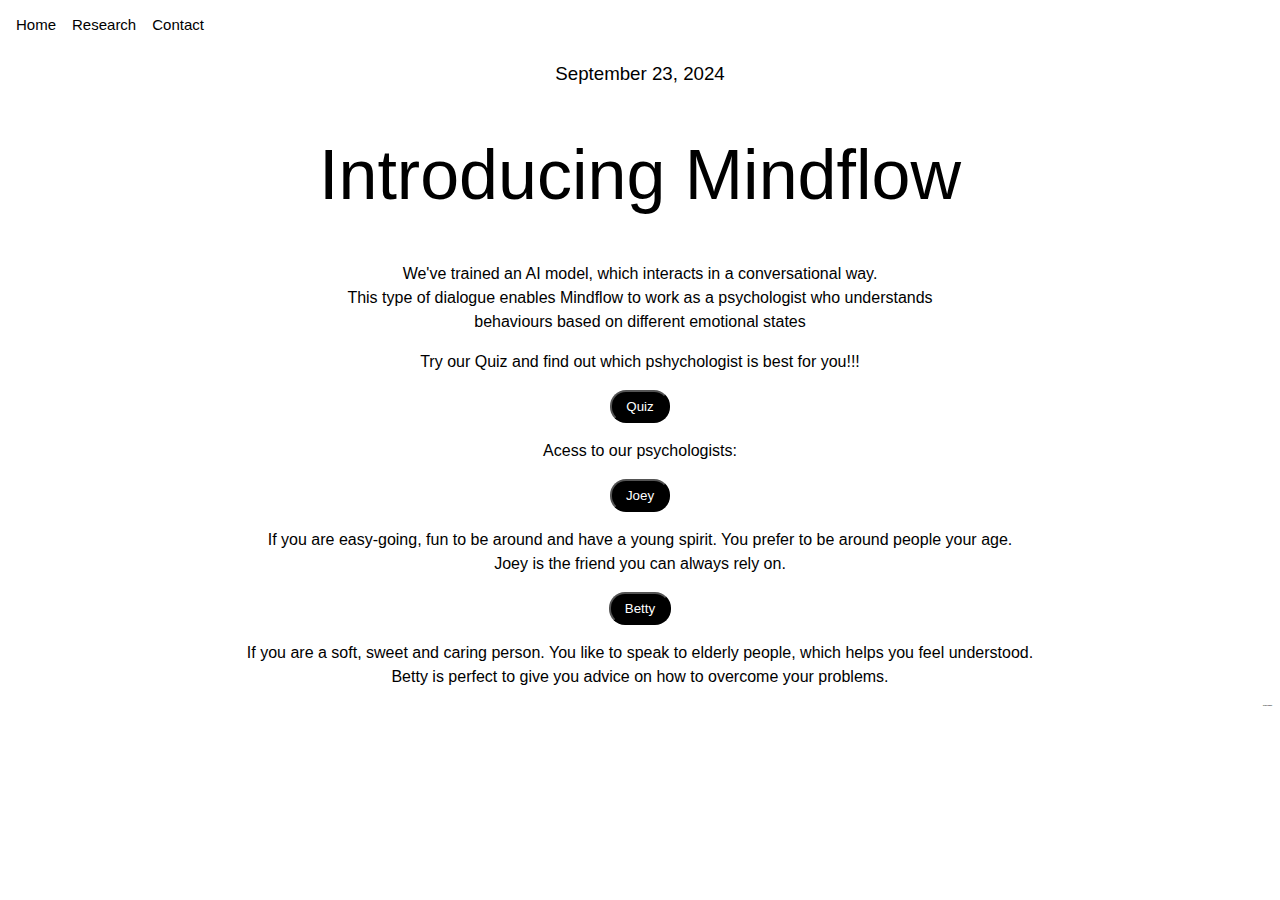
<file: index.html>
<html lang="en">
  <head>
    <meta charset="utf-8">
    <meta name="viewport" content="width=device-width, initial-scale=1">
    <link rel="stylesheet" href="style.css"/>
    <title>Introducing AI Psychologist: Mindflow </title>
    <style>
    h3 {text-align: center;}
    h1 {text-align: center;}
    p {text-align: center;}
    </style>
  </head>
  <body>
    <main>
      <div>
        <div class="navbar">
          <a class="active" href="index.html"><i class="fa fa-fw fa-home"></i> Home</a>
          <a href="research.html"><i class="fa fa-fw fa-research"></i> Research</a>
          <a href="contact.html"><i class="fa fa-fw fa-envelope"></i> Contact</a>
        </div>
      <h3>September 23, 2024</h3> 
      <h1>Introducing Mindflow</h1>
      </div>
      <p> We've trained an AI model, which interacts in a conversational way.
        <br>This type of dialogue enables Mindflow to work as a psychologist who understands 
        <br> behaviours based on different emotional states </p>
        <p>Try our Quiz and find out which pshychologist is best for you!!!</p>
        <a href="https://opinionstage.com/page/bb87efdd-8d2d-41d1-8b4b-d12ea09cecf8" target="_self">
          <button class="button" style="vertical-align:middle"><span>Quiz</span></button>
        </a>
        <p> Acess to our psychologists:</p>
        <div class="button-container">
        <a href="https://share.character.ai/Wv9R/tvz9lit9" target="_self" class="two-buttons">
          <button><span>Joey</span></button> 
        </a>
        <p>If you are easy-going, fun to be around and have a young spirit. You prefer to be around people your age. <br>Joey is the friend you can always rely on.</p>
      </div>
      <div class="button-container">
        <a href="https://share.character.ai/Wv9R/1wal3keu" target="_self" class="two-buttons">
          <button><span>Betty</span></button> 
        </a>
        <p>If you are a soft, sweet and caring person. You like to speak to elderly people, which helps you feel understood.<br> Betty is perfect to give you advice on how to overcome your problems.</p>
      </div>
        <h2 style="font-size: 1px;">Defende a Muralha</h2>
    </main>
  </body>
</html>
</file>
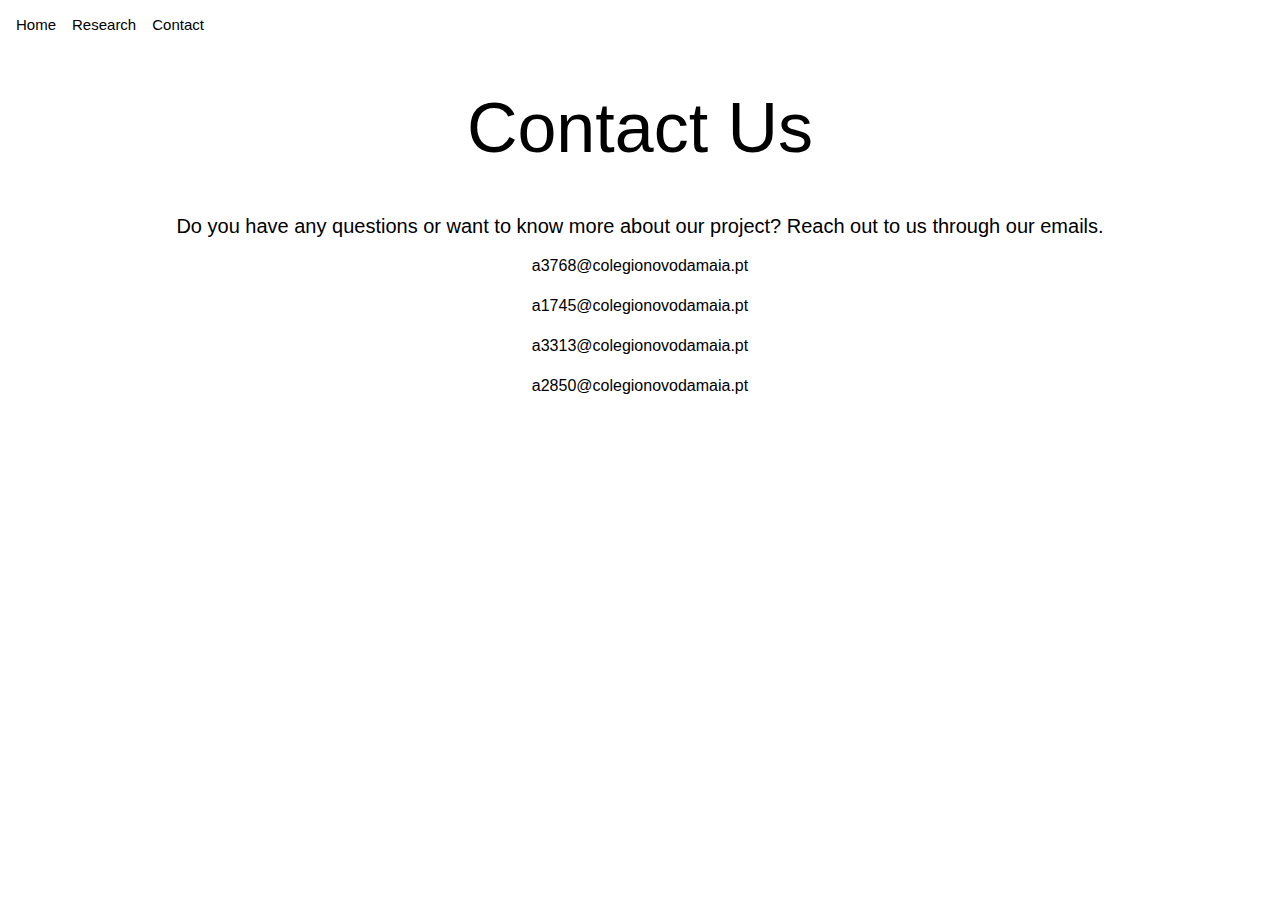
<file: contact.html>
<html lang="en">
  <head>
    <meta charset="utf-8">
    <meta name="viewport" content="width=device-width, initial-scale=1">
    <link rel="stylesheet" href="contact.css"/>
    <title>Contact | Mindflow </title>
  </head>
  <body>
    <main class="container">
        <div class="navbar">
            <a href="index.html"><i class="fa fa-fw fa-home"></i> Home</a>
            <a href="research.html"><i class="fa fa-fw fa-research"></i> Research</a>
            <a class="active" href="contact.html"><i class="fa fa-fw fa-envelope"></i> Contact</a>
          </div>
        <h1>Contact Us</h1>
        <h2>Do you have any questions or want to know more about our project? Reach out to us through our emails.</h2>
          <p>a3768@colegionovodamaia.pt</p>
          <p>a1745@colegionovodamaia.pt</p>
          <p>a3313@colegionovodamaia.pt</p>
          <p>a2850@colegionovodamaia.pt</p>
        
    </main>
  </body>
</file>
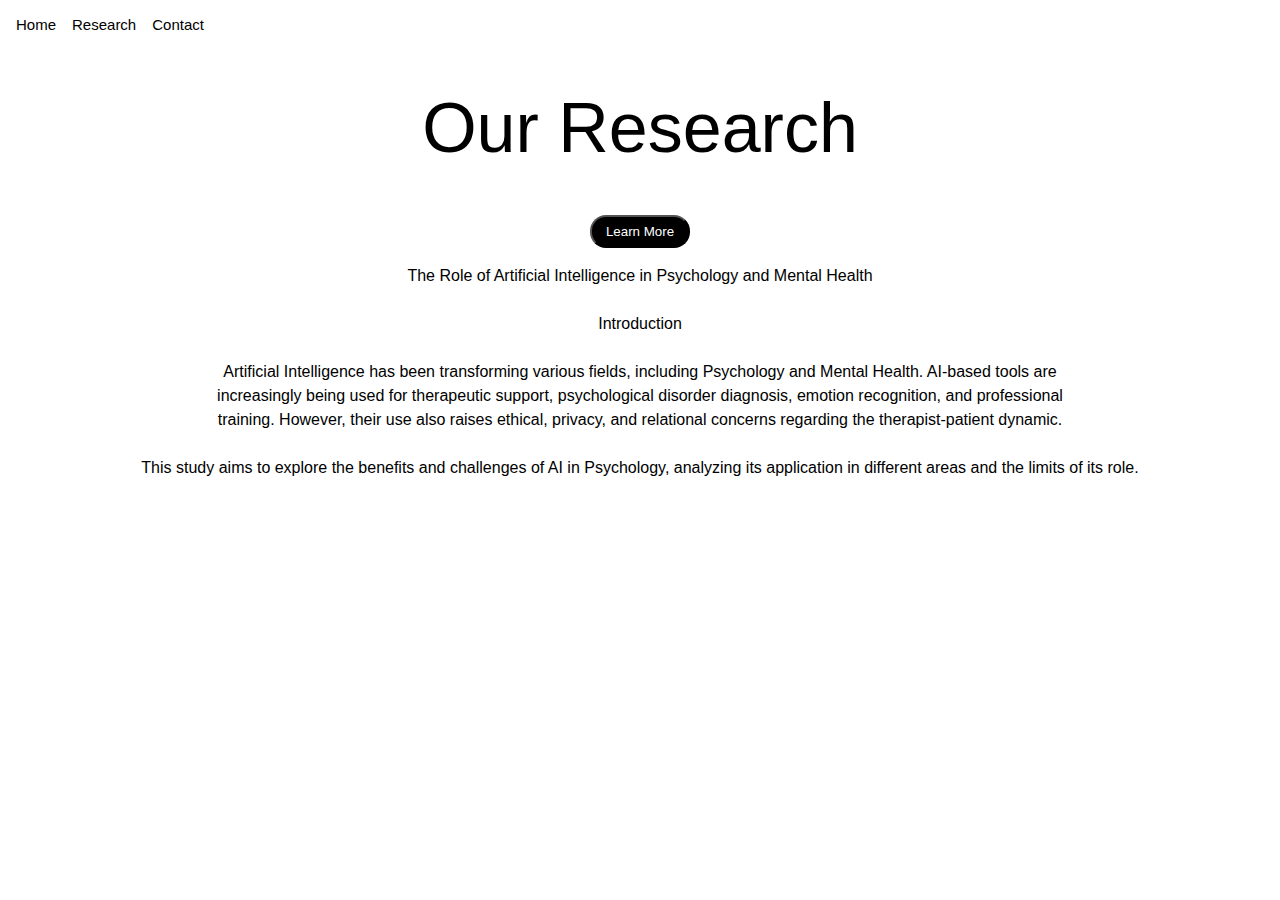
<file: research.html>
<html lang="en">
  <head>
    <meta charset="utf-8">
    <meta name="viewport" content="width=device-width, initial-scale=1">
    <link rel="stylesheet" href="research.css"/>
    <title>Research | Mindflow </title>
  </head>
  <body>
    <main class="container">
        <div class="navbar">
            <a href="index.html"><i class="fa fa-fw fa-home"></i> Home</a>
            <a class="active" href="research.html"><i class="fa fa-fw fa-research"></i> Research</a>
            <a href="contact.html"><i class="fa fa-fw fa-envelope"></i> Contact</a>
          </div>
        <h1>Our Research</h1>
        <div>
            <a href="researchpage.html">
              <button class="button" style="vertical-align:middle"><span>Learn More</span></button>
            </a>
            </div>
        <p> The Role of Artificial Intelligence in Psychology and Mental Health <br>
          <br>
          Introduction <br>
           <br>
          Artificial Intelligence has been transforming various fields, including Psychology and Mental Health.
          AI-based tools are <br>increasingly being used for therapeutic support, psychological disorder diagnosis, emotion recognition, and professional <br>training.
          However, their use also raises ethical, privacy, and relational concerns regarding the therapist-patient dynamic.<br>
           <br>
          This study aims to explore the benefits and challenges of AI in Psychology, analyzing its application in different areas and the limits of its role.</p>
        
    </main>
  </body>
</file>
<file: style.css>
h2  { 
  font-family: Arial, Helvetica, sans-serif;
  text-align:right

} 
h3 {
  font-weight: 5;
  line-height: 1.5;
  font-family: Arial, Helvetica, sans-serif;
}


h1 {
  font-weight: 150;
  font-size: 70px;
  font-family: Arial, Helvetica, sans-serif;
}

p {
  line-height: 1.5;
  font-family: Arial, Helvetica, sans-serif;
}

button  { 
  display: inline-block;
  cursor: pointer;
  margin: auto;
  display: block;
  border-radius: 16px;
  padding: 7px 14px;
  color: rgb(255, 255, 255);
  background-color: rgb(0, 0, 0);
  text-align: center
}
button span {
  cursor: pointer;
  display: inline-block;
  position: relative;
  transition: 0.3s;
}

button span:after {
  content: '\00bb';
  position: absolute;
  opacity: 0;
  top: 0;
  right: -20px;
  transition: 0.5s;
}

button:hover span {
  padding-right: 20px;
}

button:hover span:after {
  opacity: 1;
  right: 0;
}

.two-buttons {
  gap: 1%;
  display: flex;
}
.navbar {
  width: 30%;
  background-color: rgb(255, 255, 255);
  overflow: auto;
  text-align: center;

}


.navbar a {
  float: left;
  padding: 8px;
  color: rgb(0, 0, 0);
  font-family: Arial, Helvetica, sans-serif;
  font-size: 15px;

}

.navbar a:hover {
  background-color: #ffffff;
  
}

.active {
  background-color: rgb(255, 255, 255);
  border-radius: 10px;

}
a {
  text-decoration: none;

}
</file>
<file: contact.css>
h1 {
    text-align: center;
    font-weight: 150;
    font-size: 70px;
    font-family: Arial, Helvetica, sans-serif;
  }
  h2 {
    text-align: center;
    font-weight: 100;
    font-size: 20px;
    font-family: Arial, Helvetica, sans-serif;
  }

  p {
    line-height: 1.5;
    text-align: center;
    font-family: Arial, Helvetica, sans-serif;
  }

  .navbar {
    width: 30%;
    background-color: rgb(255, 255, 255);
    overflow: auto;
    text-align: center;
  
  }
  .navbar a {
    float: left;
    padding: 8px;
    color: rgb(0, 0, 0);
    font-family: Arial, Helvetica, sans-serif;
    font-size: 15px;
  
  }
  
  .navbar a:hover {
    background-color: #ffffff;
    
  }
  
  .active {
    background-color: rgb(255, 255, 255);
    border-radius: 10px;
  
  }
  a {
    text-decoration: none;
  
  }
</file>
<file: research.css>
h1 {
    text-align: center;
    font-weight: 150;
    font-size: 70px;
    font-family: Arial, Helvetica, sans-serif;
  }

  p {
    line-height: 1.5;
    text-align: center;
    font-family: Arial, Helvetica, sans-serif;
  }

  .navbar {
    width: 30%;
    background-color: rgb(255, 255, 255);
    overflow: auto;
    text-align: center;
  
  }
  .navbar a {
    float: left;
    padding: 8px;
    color: rgb(0, 0, 0);
    font-family: Arial, Helvetica, sans-serif;
    font-size: 15px;
  
  }
  
  .navbar a:hover {
    background-color: #ffffff;
    
  }
  
  .active {
    background-color: rgb(255, 255, 255);
    border-radius: 10px;
  
  }
  button  { 
    cursor: pointer;
    margin: auto;
    display: block;
    border-radius: 16px;
    padding: 7px 14px;
    color: rgb(255, 255, 255);
    background-color: rgb(0, 0, 0);
    text-align: center
  }
  button span {
    cursor: pointer;
    display: inline-block;
    position: relative;
    transition: 0.3s;
  }
  
  button span:after {
    content: '\00bb';
    position: absolute;
    opacity: 0;
    top: 0;
    right: -20px;
    transition: 0.5s;
  }
  
  button:hover span {
    padding-right: 20px;
  }
  button:hover span:after {
    opacity: 1;
    right: 0;
  }
  a {
    text-decoration: none;
  
  }
</file>
